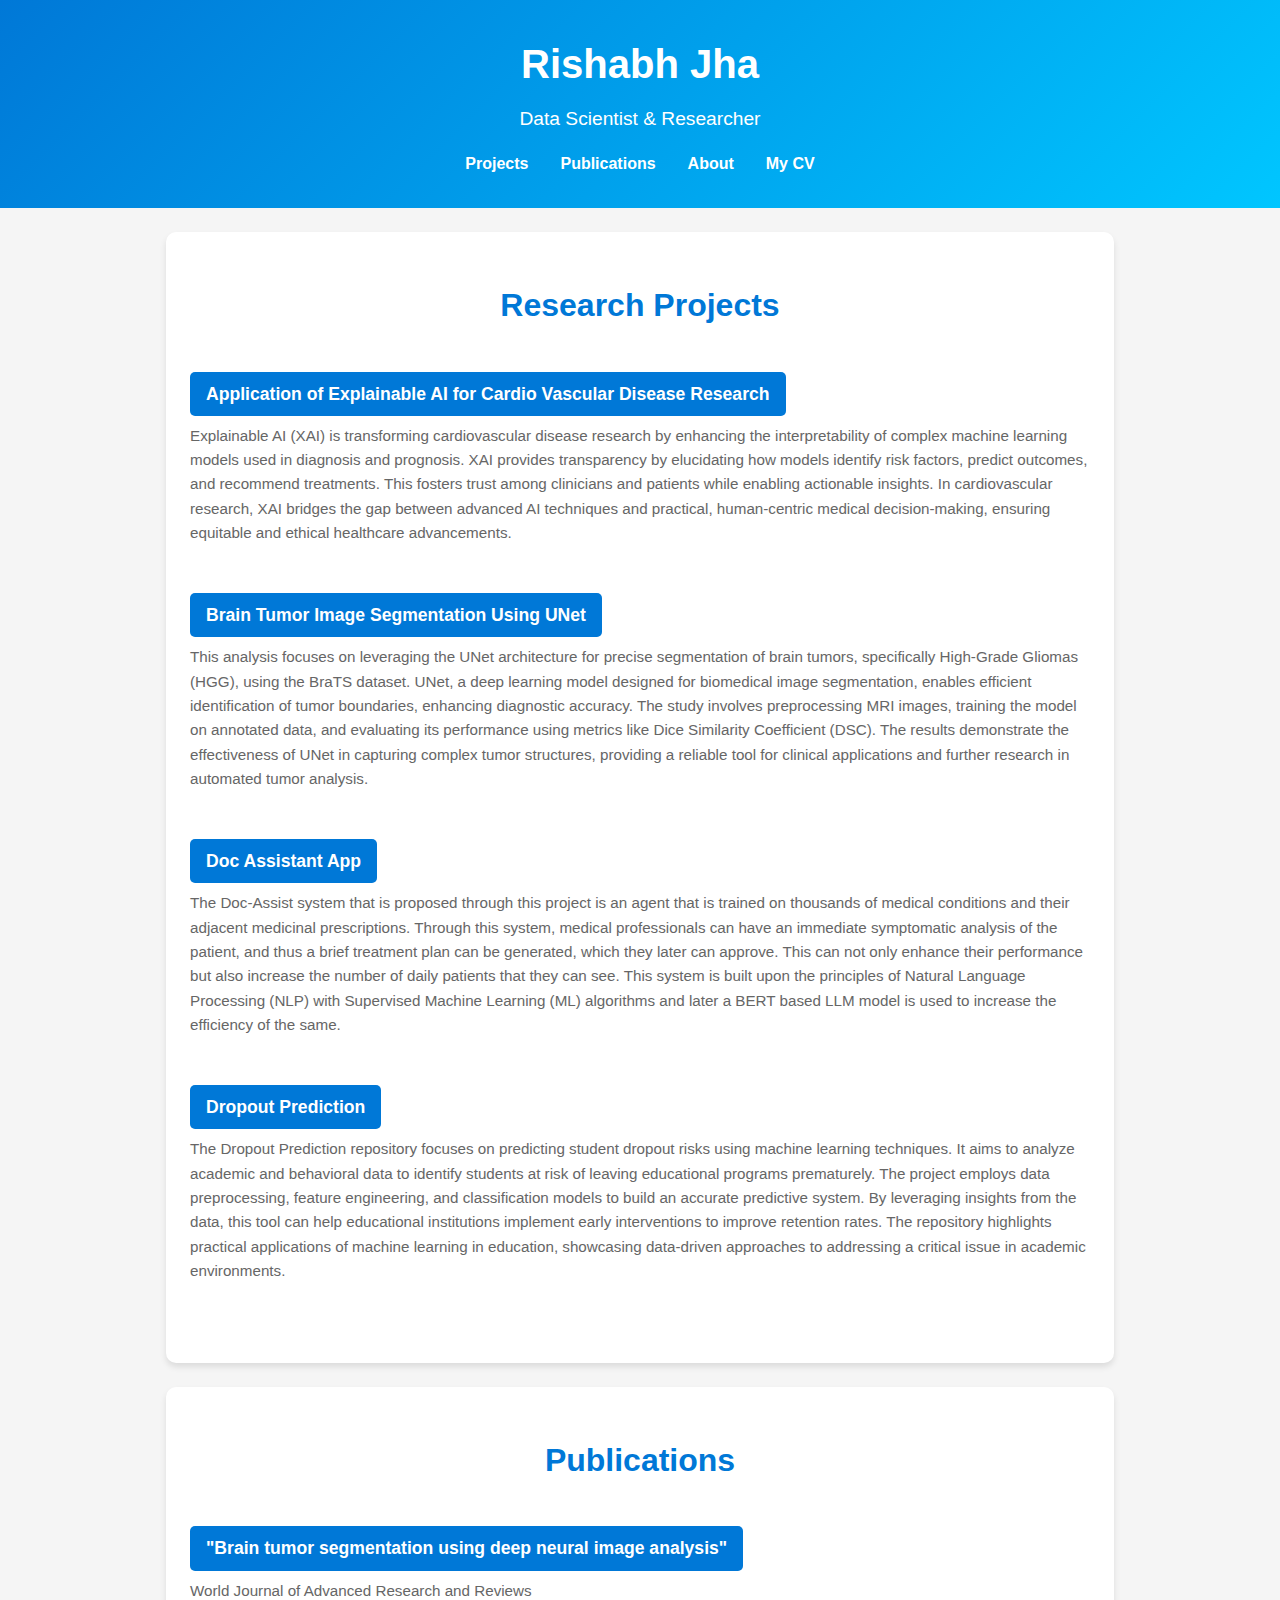
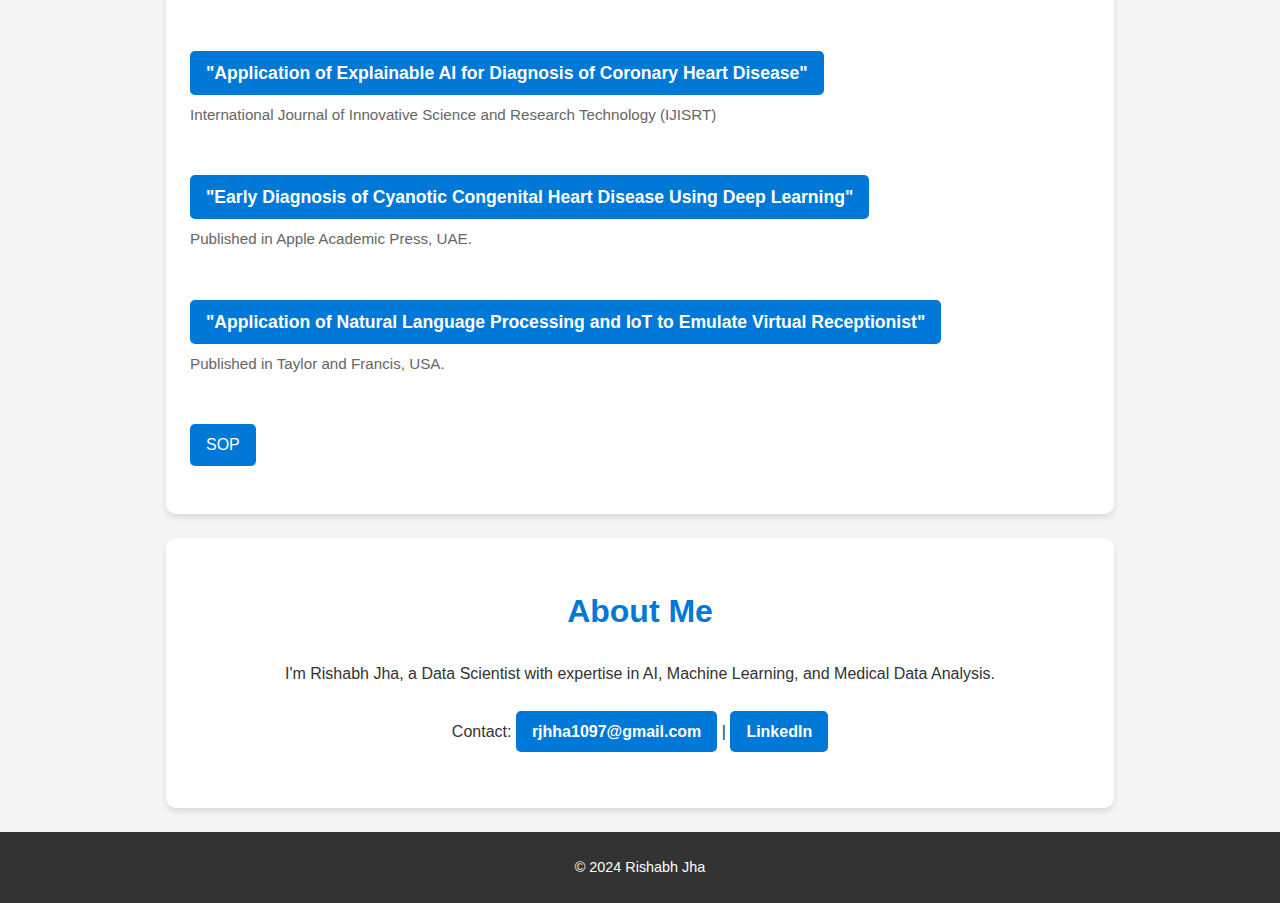
<file: index.html>
<!DOCTYPE html>
<html lang="en">

    <head>
        <meta charset="UTF-8">
        <meta name="viewport" content="width=device-width, initial-scale=1.0">
        <title>Rishabh Jha | Research Portfolio</title>
        <link rel="stylesheet" href="style.css">
    </head>

    <body>
        <header>
            <h1>Rishabh Jha</h1>
            <p>Data Scientist & Researcher</p>
            <nav>
                <a href="#projects">Projects</a>
                <a href="#publications">Publications</a>
                <a href="#about">About</a>
                <a href= "resume.html"> My CV </a>
            </nav>
        </header>
        <section id="projects">
            <h2>Research Projects</h2>
            <ul>
                <li>
                    <a href="https://github.com/rishabhjha1/Explainable-AI-2">Application of Explainable AI for Cardio Vascular Disease Research</a>
                    <p>Explainable AI (XAI) is transforming cardiovascular disease research by enhancing the interpretability of complex machine learning models used in diagnosis and prognosis. XAI provides transparency by elucidating how models identify risk factors, predict outcomes, and recommend treatments. This fosters trust among clinicians and patients while enabling actionable insights. In cardiovascular research, XAI bridges the gap between advanced AI techniques and practical, human-centric medical decision-making, ensuring equitable and ethical healthcare advancements.</p>
                </li>
                <li>
                    <a href="https://github.com/rishabhjha1/Medical-Imaging-Analysis-Using-Brain-Tumor-Segmentation">Brain Tumor Image Segmentation Using UNet</a>
                    <p>
                        This analysis focuses on leveraging the UNet architecture for precise segmentation of brain tumors, specifically High-Grade Gliomas (HGG), using the BraTS dataset. UNet, a deep learning model designed for biomedical image segmentation, enables efficient identification of tumor boundaries, enhancing diagnostic accuracy. The study involves preprocessing MRI images, training the model on annotated data, and evaluating its performance using metrics like Dice Similarity Coefficient (DSC). The results demonstrate the effectiveness of UNet in capturing complex tumor structures, providing a reliable tool for clinical applications and further research in automated tumor analysis.</p>
                </li>
                <li>
                    <a href="https://github.com/rishabhjha1/Doc-Assistant">Doc Assistant App</a>
                    <p>The Doc-Assist system that is proposed through this project is an agent that is trained on thousands of medical conditions and their adjacent medicinal prescriptions. Through this system, medical professionals can have an immediate symptomatic analysis of the patient, and thus a brief treatment plan can be generated, which they later can approve. This can not only enhance their performance but also increase the number of daily patients that they can see. This system is built upon the principles of Natural Language Processing (NLP) with Supervised Machine Learning (ML) algorithms and later a BERT based LLM model is used to increase the efficiency of the same. </p>
                </li>
                <li>
                    <a href="https://github.com/rishabhjha1/Dropout-Prediction">Dropout Prediction</a>
                    <p>The Dropout Prediction repository focuses on predicting student dropout risks using machine learning techniques. It aims to analyze academic and behavioral data to identify students at risk of leaving educational programs prematurely. The project employs data preprocessing, feature engineering, and classification models to build an accurate predictive system. By leveraging insights from the data, this tool can help educational institutions implement early interventions to improve retention rates. The repository highlights practical applications of machine learning in education, showcasing data-driven approaches to addressing a critical issue in academic environments.</p>
                </li>
            </ul>
        </section>
        
        <section id="publications">
            <h2>Publications</h2>
            <ul>
                 <li>
                    <a href="https://wjarr.com/content/brain-tumor-segmentation-using-deep-neural-image-analysis">"Brain tumor segmentation using deep neural image analysis"</a>
                    <p>World Journal of Advanced Research and Reviews</p>
                </li>


                 <li>
                    <a href="https://www.ijisrt.com/application-of-explainable-ai-for-diagnosis-of-coronary-heart-disease">"Application of Explainable AI for Diagnosis of Coronary Heart Disease"</a>
                    <p>International Journal of Innovative Science and Research Technology (IJISRT)</p>
                </li>
                
                <li>
                    <a href="https://www.taylorfrancis.com/chapters/edit/10.1201/9781003493570-3/early-diagnosis-cyanotic-congenital-heart-disease-using-deep-learning-rishabh-jha-anjali-kumari-singh">"Early Diagnosis of Cyanotic Congenital Heart Disease Using Deep
                        Learning"</a>
                    <p>Published in Apple Academic Press, UAE.</p>
                </li>
                <li>
                    <a href="https://www.taylorfrancis.com/chapters/edit/10.1201/9781003355960-6/application-natural-language-processing-iot-emulate-virtual-receptionist-amrita-singh-rishabh-jha">"Application of Natural Language Processing and IoT to Emulate Virtual
                        Receptionist"</a>
                    <p>Published in Taylor and Francis, USA.</p>
                </li>
            </ul>
            <a href = "sop.html"> SOP </a>
        </section>
        <section id="about">
            <h2>About Me</h2>
            <p>I'm Rishabh Jha, a Data Scientist with expertise in AI, Machine Learning, and Medical Data Analysis.</p>
            <p>Contact: <a href="mailto:rjhha1097@gmail.com">rjhha1097@gmail.com</a> | <a
                    href="https://www.linkedin.com/in/rishabhjhatheaiguy/">LinkedIn</a></p>
        </section>
        <footer>
            <p>&copy; 2024 Rishabh Jha</p>
        </footer>
    </body>

</html>
</file>
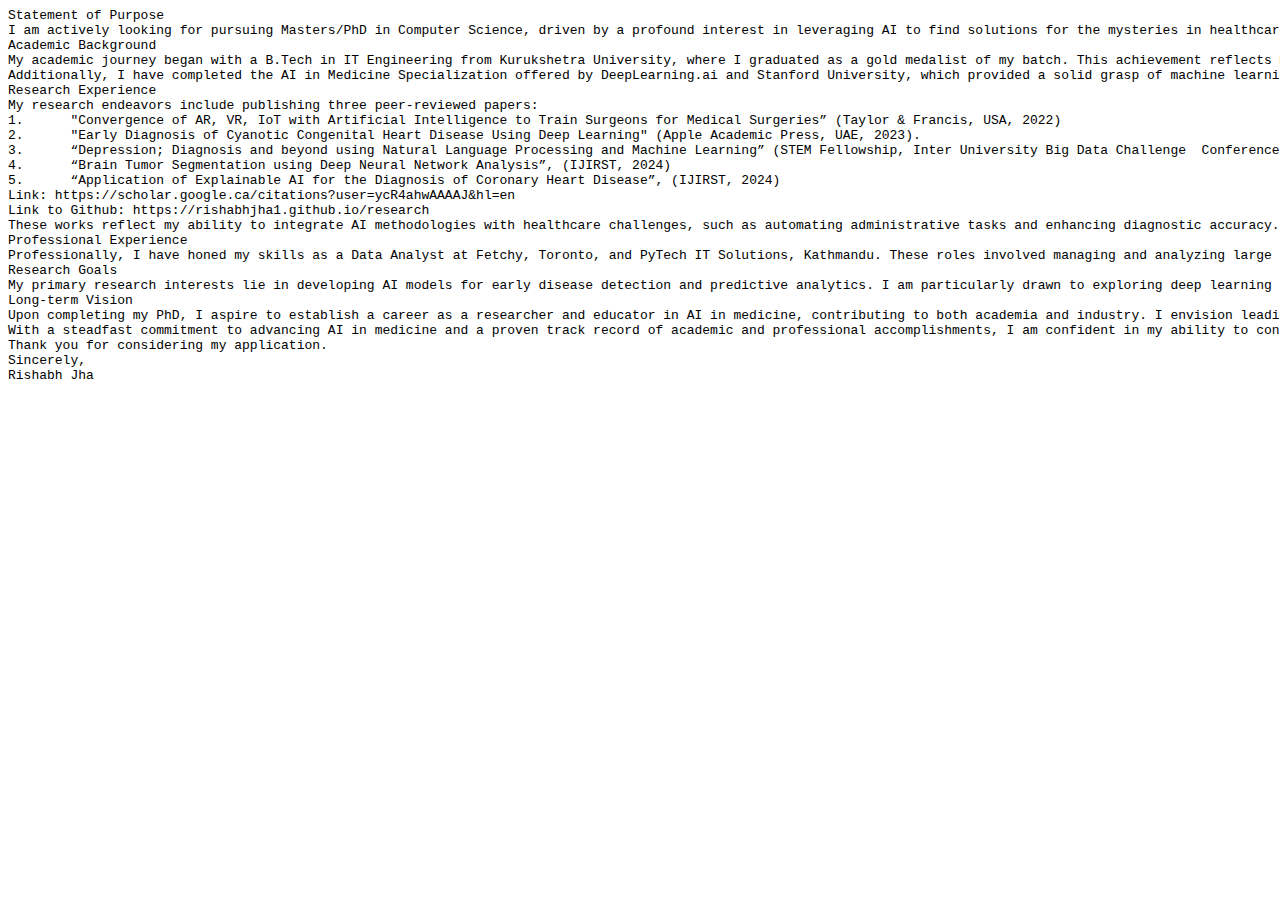
<file: sop.html>
<html>
<body>
<pre>
Statement of Purpose
I am actively looking for pursuing Masters/PhD in Computer Science, driven by a profound interest in leveraging AI to find solutions for the mysteries in healthcare related to the diagnosis of some of the diseases under Cyanotic congenital heart diseases and Rheumatic heart disease as well as improve patient outcomes. With a zeal to make a strong foundation in AI and data analytics, combined with research experience in medical applications, I am eager to contribute to advancements in personalized medicine, early disease diagnosis, and efficient healthcare delivery.
Academic Background
My academic journey began with a B.Tech in IT Engineering from Kurukshetra University, where I graduated as a gold medalist of my batch. This achievement reflects my dedication to academic excellence and passion for solving complex problems. My pursuit of knowledge led me to enroll in a Graduate Certificate program in Artificial Intelligence and Machine Learning at Lambton College, Toronto where I am deepening my understanding of cutting-edge AI techniques and their applications.
Additionally, I have completed the AI in Medicine Specialization offered by DeepLearning.ai and Stanford University, which provided a solid grasp of machine learning algorithms tailored to medical data. This specialization exposed me to diverse topics, including disease prediction, medical imaging, and clinical decision-making, fueling my aspiration to pursue further research in this domain.
Research Experience
My research endeavors include publishing three peer-reviewed papers:
1.	"Convergence of AR, VR, IoT with Artificial Intelligence to Train Surgeons for Medical Surgeries” (Taylor & Francis, USA, 2022)
2.	"Early Diagnosis of Cyanotic Congenital Heart Disease Using Deep Learning" (Apple Academic Press, UAE, 2023).
3.	“Depression; Diagnosis and beyond using Natural Language Processing and Machine Learning” (STEM Fellowship, Inter University Big Data Challenge  Conference, 2024).
4.	“Brain Tumor Segmentation using Deep Neural Network Analysis”, (IJIRST, 2024)
5.	“Application of Explainable AI for the Diagnosis of Coronary Heart Disease”, (IJIRST, 2024)
Link: https://scholar.google.ca/citations?user=ycR4ahwAAAAJ&hl=en
Link to Github: https://rishabhjha1.github.io/research
These works reflect my ability to integrate AI methodologies with healthcare challenges, such as automating administrative tasks and enhancing diagnostic accuracy. My exploration of deep learning frameworks, particularly convolutional neural networks (CNNs) and natural language processing (NLP), laid the groundwork for addressing real-world medical problems.
Professional Experience
Professionally, I have honed my skills as a Data Analyst at Fetchy, Toronto, and PyTech IT Solutions, Kathmandu. These roles involved managing and analyzing large datasets, building predictive models, and developing data visualization tools to drive actionable insights. At MindRiser’s Consortium, I worked as a Data Scientist, focusing on medical data analysis, further aligning my expertise with healthcare research.
Research Goals
My primary research interests lie in developing AI models for early disease detection and predictive analytics. I am particularly drawn to exploring deep learning architectures for analyzing high-dimensional medical imaging data, such as MRI and CT scans, to identify biomarkers and enhance diagnostic precision. I am also interested in creating AI-driven frameworks for personalized treatment planning, leveraging multi-modal data integration from genetic, clinical, and environmental datasets.
Long-term Vision
Upon completing my PhD, I aspire to establish a career as a researcher and educator in AI in medicine, contributing to both academia and industry. I envision leading initiatives that bridge the gap between cutting-edge AI innovations and their practical applications in clinical settings, ultimately enhancing healthcare accessibility and quality.
With a steadfast commitment to advancing AI in medicine and a proven track record of academic and professional accomplishments, I am confident in my ability to contribute meaningfully to the research community. I am excited about the opportunity to collaborate with faculty and peers in addressing some of the most pressing challenges in modern healthcare through the transformative power of AI.
Thank you for considering my application.
Sincerely,
Rishabh Jha


</pre>
</body>
</html>
</file>
<file: style.css>
/* Reset */
body, h1, h2, p, a, ul, li {
    margin: 0;
    padding: 0;
    box-sizing: border-box;
}

body {
    font-family: 'Arial', sans-serif;
    color: #333;
    line-height: 1.6;
    background-color: #f5f5f5;
}

a {
    text-decoration: none;
    color: #0078d7;
    transition: color 0.3s ease-in-out;
}

a:hover {
    color: #005bb5;
}

/* Header */
header {
    text-align: center;
    padding: 2rem;
    background: linear-gradient(135deg, #0078d7, #00c6ff);
    color: white;
    position: sticky;
    top: 0;
    z-index: 1000;
}

header h1 {
    font-size: 2.5rem;
    margin-bottom: 0.5rem;
}

header p {
    font-size: 1.2rem;
    margin-bottom: 1rem;
}

header nav {
    display: flex;
    justify-content: center;
    gap: 2rem;
}

header nav a {
    font-weight: bold;
    font-size: 1rem;
    color: white;
}

header nav a:hover {
    text-decoration: underline;
}

/* Sections */
section {
    padding: 3rem 1.5rem;
    margin: 1.5rem auto;
    max-width: 900px;
    background: white;
    border-radius: 10px;
    box-shadow: 0 4px 6px rgba(0, 0, 0, 0.1);
}

section h2 {
    font-size: 2rem;
    margin-bottom: 1.5rem;
    color: #0078d7;
    text-align: center;
}

section ul {
    list-style: none;
    padding: 0;
}

section ul li {
    margin-bottom: 2rem;
}

section ul li a {
    font-size: 1.1rem;
    font-weight: bold;
}

section ul li p {
    margin-top: 0.5rem;
    color: #666;
    font-size: 0.95rem;
}

/* About Section */
#about p {
    text-align: center;
    font-size: 1rem;
    margin: 0.5rem 0;
}

#about a {
    font-weight: bold;
}

/* Footer */
footer {
    text-align: center;
    padding: 1.5rem;
    background-color: #333;
    color: white;
    font-size: 0.9rem;
}

/* Button-like Links */
section a {
    display: inline-block;
    padding: 0.5rem 1rem;
    background: #0078d7;
    color: white;
    border-radius: 5px;
    margin-top: 1rem;
    transition: background 0.3s ease-in-out;
}

section a:hover {
    background: #005bb5;
}
</file>
